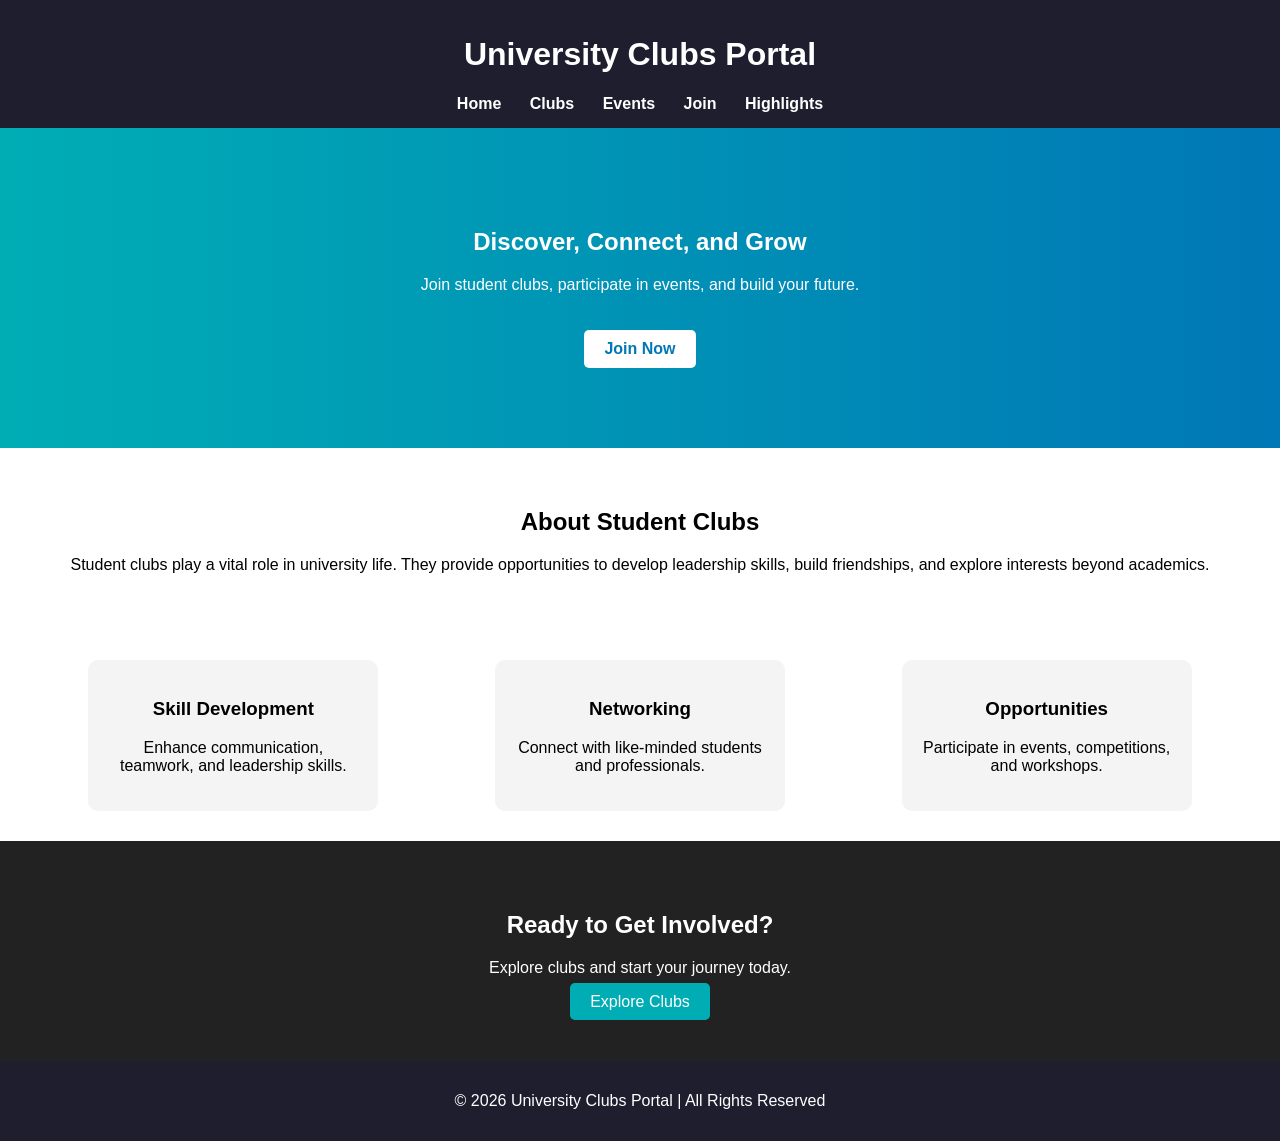
<file: src/index.html>
<!DOCTYPE html>
<html lang="en">
<head>
  <meta charset="UTF-8">
  <title>University Clubs Portal</title>
  <link rel="stylesheet" href="../styles/styles.css">
</head>
<body>

  <!-- Header -->
  <header>
    <h1>University Clubs Portal</h1>
    <nav>
      <a href="index.html">Home</a>
      <a href="clubs.html">Clubs</a>
      <a href="events.html">Events</a>
      <a href="join.html">Join</a>
      <a href="highlights.html">Highlights</a>
    </nav>
  </header>

  <!-- Hero Section -->
  <section class="hero">
    <h2>Discover, Connect, and Grow</h2>
    <p>Join student clubs, participate in events, and build your future.</p>
    <a href="join.html" class="btn">Join Now</a>
  </section>

  <!-- About Section -->
  <section class="about">
    <h2>About Student Clubs</h2>
    <p>
      Student clubs play a vital role in university life. They provide opportunities 
      to develop leadership skills, build friendships, and explore interests beyond academics.
    </p>
  </section>

  <!-- Benefits Section -->
  <section class="features">
    <div class="card">
      <h3>Skill Development</h3>
      <p>Enhance communication, teamwork, and leadership skills.</p>
    </div>

    <div class="card">
      <h3>Networking</h3>
      <p>Connect with like-minded students and professionals.</p>
    </div>

    <div class="card">
      <h3>Opportunities</h3>
      <p>Participate in events, competitions, and workshops.</p>
    </div>
  </section>

  <!-- Call To Action -->
  <section class="cta">
    <h2>Ready to Get Involved?</h2>
    <p>Explore clubs and start your journey today.</p>
    <a href="clubs.html" class="btn">Explore Clubs</a>
  </section>

  <!-- Footer -->
  <footer>
    <p>© 2026 University Clubs Portal | All Rights Reserved</p>
  </footer>

</body>
</html>
</file>
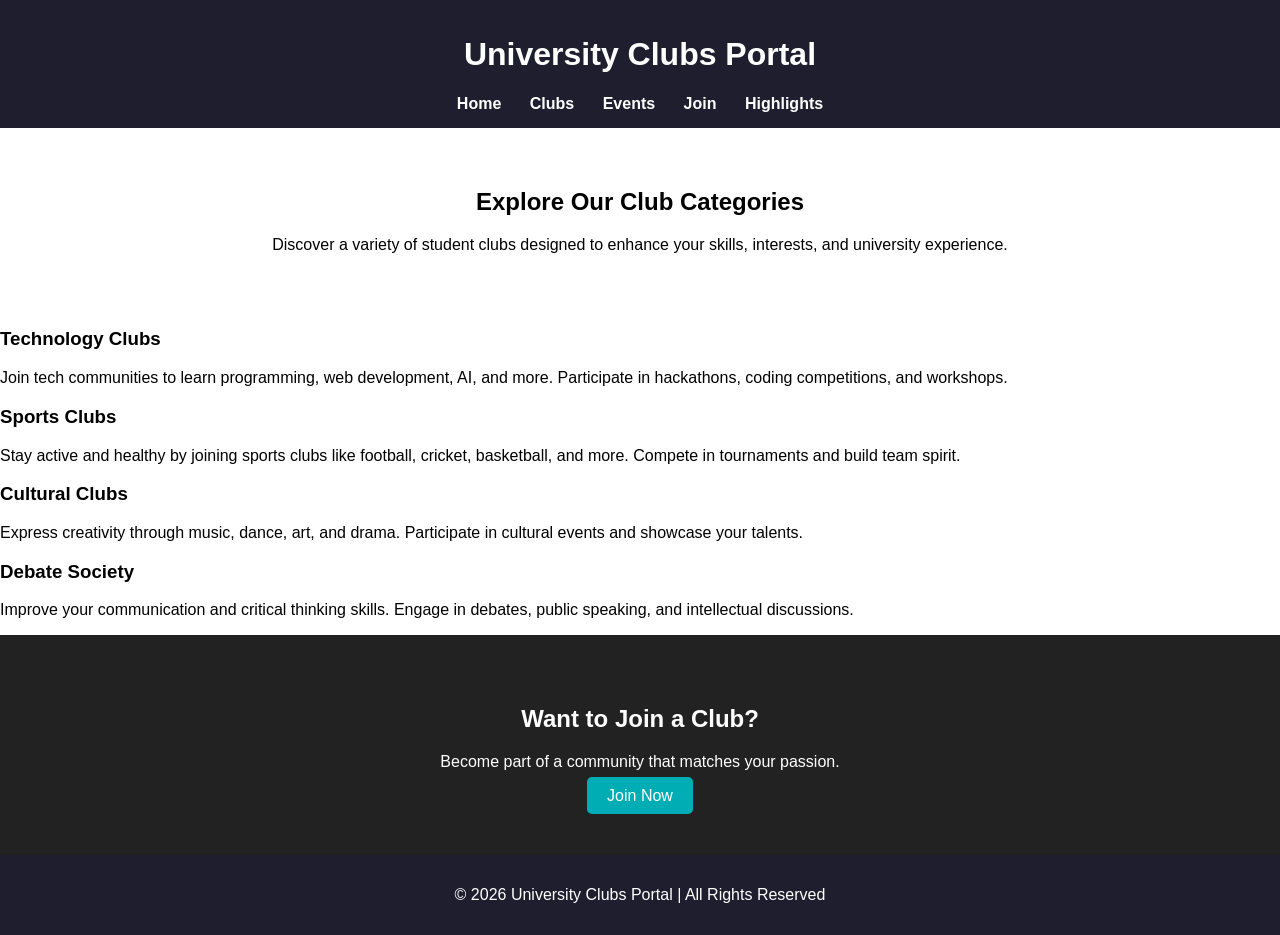
<file: src/clubs.html>
<!DOCTYPE html>
<html lang="en">
<head>
  <meta charset="UTF-8">
  <title>Clubs - University Clubs Portal</title>
  <link rel="stylesheet" href="../styles/styles.css">
</head>
<body>

  <!-- Header -->
  <header>
    <h1>University Clubs Portal</h1>
    <nav>
      <a href="index.html">Home</a>
      <a href="clubs.html">Clubs</a>
      <a href="events.html">Events</a>
      <a href="join.html">Join</a>
      <a href="highlights.html">Highlights</a>
    </nav>
  </header>

  <!-- Page Intro -->
  <section class="about">
    <h2>Explore Our Club Categories</h2>
    <p>
      Discover a variety of student clubs designed to enhance your skills, 
      interests, and university experience.
    </p>
  </section>

  <!-- Clubs Section -->
  <section class="clubs">

    <!-- Technology Club -->
    <div class="club-card">
      <h3>Technology Clubs</h3>
      <p>
        Join tech communities to learn programming, web development, AI, and more. 
        Participate in hackathons, coding competitions, and workshops.
      </p>
    </div>

    <!-- Sports Club -->
    <div class="club-card">
      <h3>Sports Clubs</h3>
      <p>
        Stay active and healthy by joining sports clubs like football, cricket, 
        basketball, and more. Compete in tournaments and build team spirit.
      </p>
    </div>

    <!-- Cultural Club -->
    <div class="club-card">
      <h3>Cultural Clubs</h3>
      <p>
        Express creativity through music, dance, art, and drama. Participate in 
        cultural events and showcase your talents.
      </p>
    </div>

    <!-- Debate Society -->
    <div class="club-card">
      <h3>Debate Society</h3>
      <p>
        Improve your communication and critical thinking skills. Engage in debates, 
        public speaking, and intellectual discussions.
      </p>
    </div>

  </section>

  <!-- Call To Action -->
  <section class="cta">
    <h2>Want to Join a Club?</h2>
    <p>Become part of a community that matches your passion.</p>
    <a href="join.html" class="btn">Join Now</a>
  </section>

  <!-- Footer -->
  <footer>
    <p>© 2026 University Clubs Portal | All Rights Reserved</p>
  </footer>

</body>
</html>
</file>
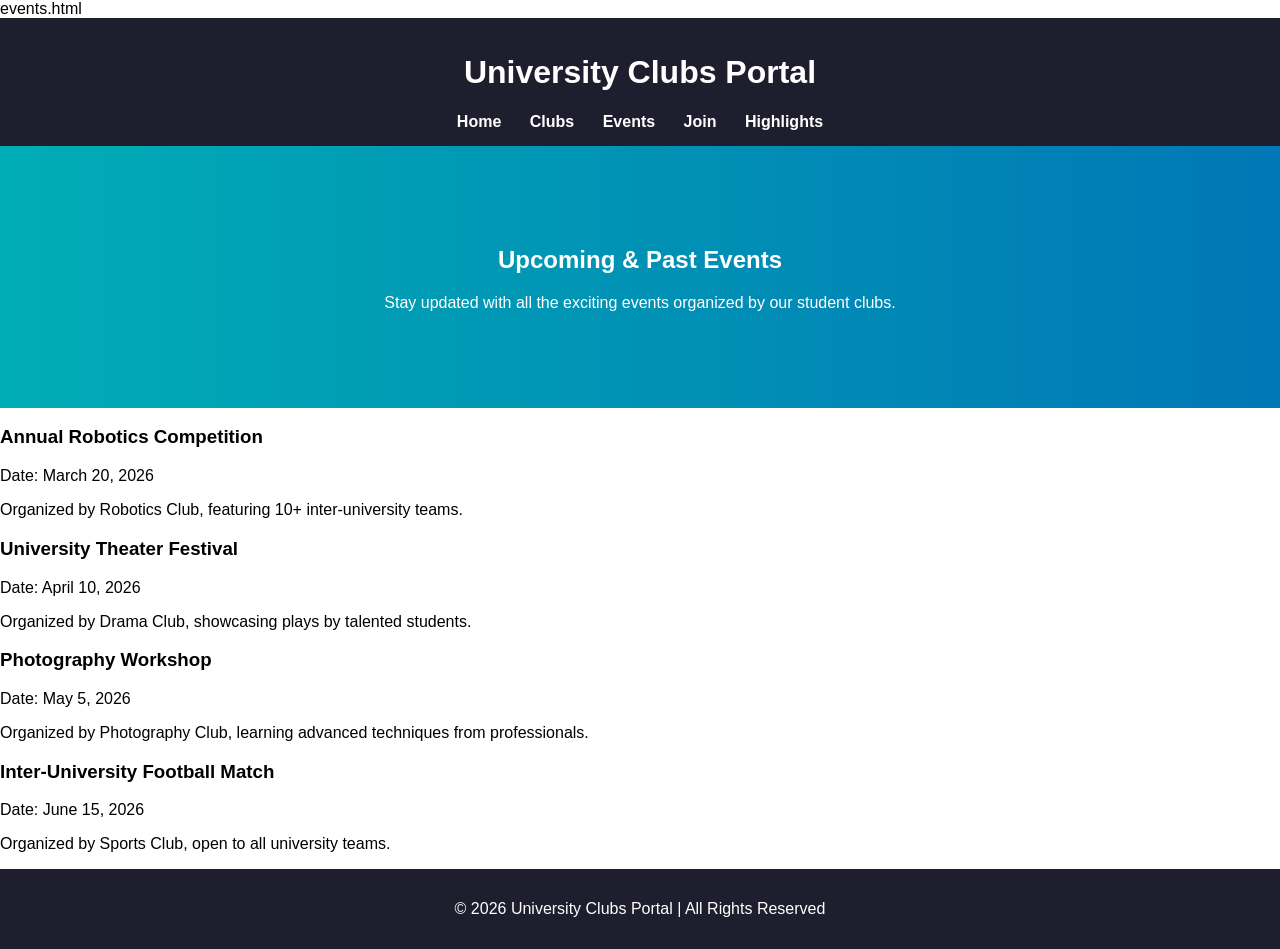
<file: src/events.html>
events.html
<!DOCTYPE html>
<html lang="en">
<head>
  <meta charset="UTF-8">
  <title>Club Events</title>
  <link rel="stylesheet" href="../styles/styles.css">
</head>
<body>

  <!-- Header -->
  <header>
    <h1>University Clubs Portal</h1>
    <nav>
      <a href="index.html">Home</a>
      <a href="clubs.html">Clubs</a>
      <a href="events.html">Events</a>
      <a href="join.html">Join</a>
      <a href="highlights.html">Highlights</a>
    </nav>
  </header>

  <!-- Hero Section -->
  <section class="hero">
    <h2>Upcoming & Past Events</h2>
    <p>Stay updated with all the exciting events organized by our student clubs.</p>
  </section>

  <!-- Events Section -->
  <section class="events">
    <div class="event-card">
      <h3>Annual Robotics Competition</h3>
      <p>Date: March 20, 2026</p>
      <p>Organized by Robotics Club, featuring 10+ inter-university teams.</p>
    </div>
    <div class="event-card">
      <h3>University Theater Festival</h3>
      <p>Date: April 10, 2026</p>
      <p>Organized by Drama Club, showcasing plays by talented students.</p>
    </div>
    <div class="event-card">
      <h3>Photography Workshop</h3>
      <p>Date: May 5, 2026</p>
      <p>Organized by Photography Club, learning advanced techniques from professionals.</p>
    </div>
    <div class="event-card">
      <h3>Inter-University Football Match</h3>
      <p>Date: June 15, 2026</p>
      <p>Organized by Sports Club, open to all university teams.</p>
    </div>
  </section>

  <!-- Footer -->
  <footer>
    <p>© 2026 University Clubs Portal | All Rights Reserved</p>
  </footer>

</body>
</html>
</file>
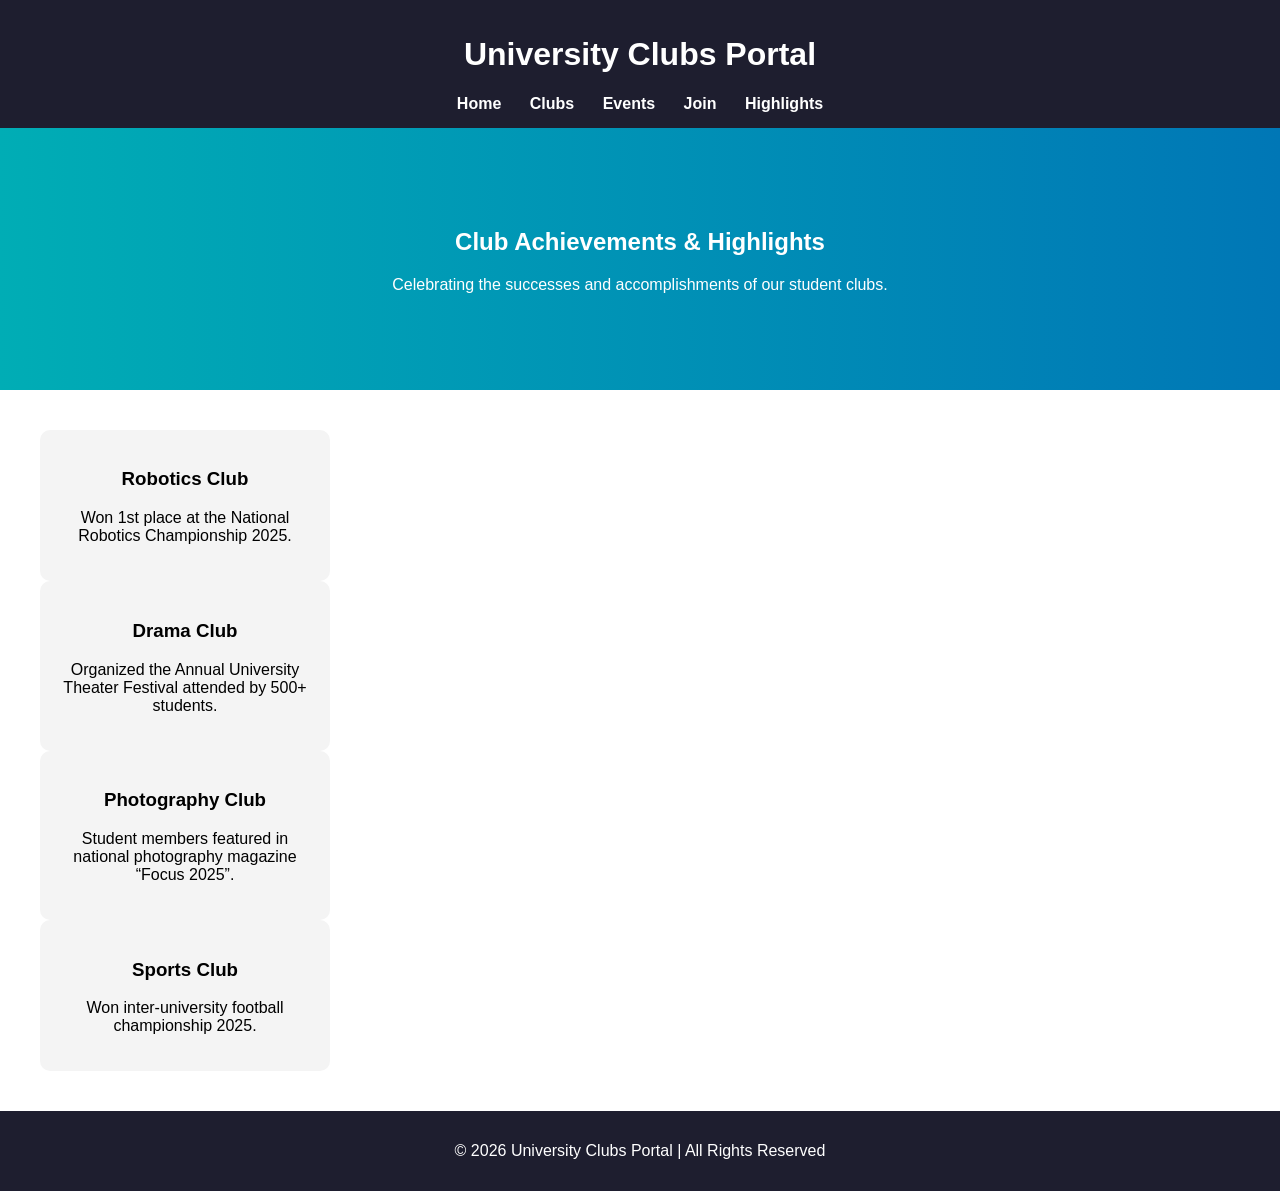
<file: src/highlights.html>
<!DOCTYPE html>
<html lang="en">
<head>
  <meta charset="UTF-8">
  <title>Club Highlights</title>
  <link rel="stylesheet" href="../styles/styles.css">
</head>
<body>

  <!-- Header -->
  <header>
    <h1>University Clubs Portal</h1>
    <nav>
      <a href="index.html">Home</a>
      <a href="clubs.html">Clubs</a>
      <a href="events.html">Events</a>
      <a href="join.html">Join</a>
      <a href="highlights.html">Highlights</a>
    </nav>
  </header>

  <!-- Hero Section -->
  <section class="hero">
    <h2>Club Achievements & Highlights</h2>
    <p>Celebrating the successes and accomplishments of our student clubs.</p>
  </section>

  <!-- Highlights Section -->
  <section class="highlights">
    <div class="card">
      <h3>Robotics Club</h3>
      <p>Won 1st place at the National Robotics Championship 2025.</p>
    </div>
    <div class="card">
      <h3>Drama Club</h3>
      <p>Organized the Annual University Theater Festival attended by 500+ students.</p>
    </div>
    <div class="card">
      <h3>Photography Club</h3>
      <p>Student members featured in national photography magazine “Focus 2025”.</p>
    </div>
    <div class="card">
      <h3>Sports Club</h3>
      <p>Won inter-university football championship 2025.</p>
    </div>
  </section>

  <!-- Footer -->
  <footer>
    <p>© 2026 University Clubs Portal | All Rights Reserved</p>
  </footer>

</body>
</html>
</file>
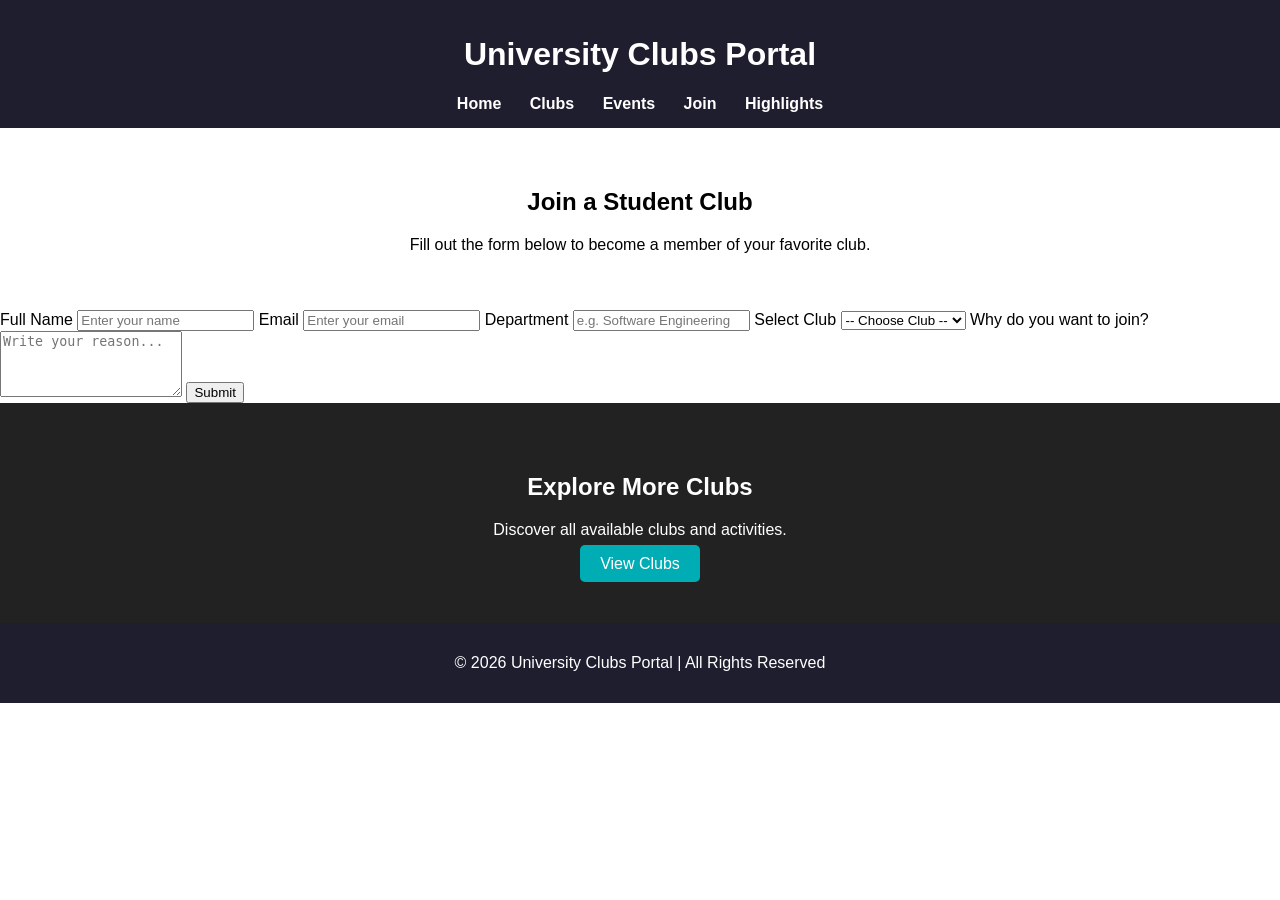
<file: src/join.html>
<!DOCTYPE html>
<html lang="en">
<head>
  <meta charset="UTF-8">
  <title>Join a Club - University Clubs Portal</title>
  <link rel="stylesheet" href="../styles/styles.css">
</head>
<body>

  <!-- Header -->
  <header>
    <h1>University Clubs Portal</h1>
    <nav>
      <a href="index.html">Home</a>
      <a href="clubs.html">Clubs</a>
      <a href="events.html">Events</a>
      <a href="join.html">Join</a>
      <a href="highlights.html">Highlights</a>
    </nav>
  </header>

  <!-- Join Section -->
  <section class="about">
    <h2>Join a Student Club</h2>
    <p>Fill out the form below to become a member of your favorite club.</p>
  </section>

  <!-- Form Section -->
  <section class="join-form">
    <form>

      <label>Full Name</label>
      <input type="text" placeholder="Enter your name" required>

      <label>Email</label>
      <input type="email" placeholder="Enter your email" required>

      <label>Department</label>
      <input type="text" placeholder="e.g. Software Engineering" required>

      <label>Select Club</label>
      <select required>
        <option value="">-- Choose Club --</option>
        <option>Technology Club</option>
        <option>Sports Club</option>
        <option>Cultural Club</option>
        <option>Debate Society</option>
      </select>

      <label>Why do you want to join?</label>
      <textarea rows="4" placeholder="Write your reason..." required></textarea>

      <button type="submit">Submit</button>

    </form>
  </section>

  <!-- Call To Action -->
  <section class="cta">
    <h2>Explore More Clubs</h2>
    <p>Discover all available clubs and activities.</p>
    <a href="clubs.html" class="btn">View Clubs</a>
  </section>

  <!-- Footer -->
  <footer>
    <p>© 2026 University Clubs Portal | All Rights Reserved</p>
  </footer>

</body>
</html>
</file>
<file: styles/styles.css>
/* Home Page CSS */
body {
  margin: 0;
  font-family: Arial, sans-serif;
}

/* Header */
header {
  background: #1e1e2f;
  color: white;
  padding: 15px;
  text-align: center;
}

nav a {
  color: white;
  margin: 0 12px;
  text-decoration: none;
  font-weight: bold;
}

nav a:hover {
  color: #00adb5;
}

/* Hero */
.hero {
  background: linear-gradient(to right, #00adb5, #0077b6);
  color: white;
  text-align: center;
  padding: 80px 20px;
}

.hero .btn {
  display: inline-block;
  margin-top: 20px;
  padding: 10px 20px;
  background: white;
  color: #0077b6;
  text-decoration: none;
  border-radius: 5px;
  font-weight: bold;
}

/* About */
.about {
  padding: 40px;
  text-align: center;
}

/* Features */
.features {
  display: flex;
  justify-content: space-around;
  padding: 30px;
}

.card {
  background: #f4f4f4;
  padding: 20px;
  width: 25%;
  border-radius: 10px;
  text-align: center;
  transition: 0.3s;
}

.card:hover {
  transform: scale(1.05);
  background: #e0e0e0;
}

/* CTA */
.cta {
  text-align: center;
  padding: 50px;
  background: #222;
  color: white;
}

.cta .btn {
  background: #00adb5;
  color: white;
  padding: 10px 20px;
  text-decoration: none;
  border-radius: 5px;
}

/* Footer */
footer {
  text-align: center;
  padding: 15px;
  background: #1e1e2f;
  color: white;
}
@media (max-width: 768px) {

  nav {
    display: block;
    margin-top: 10px;
  }

  .features {
    flex-direction: column;
    align-items: center;
  }

  .card {
    width: 80%;
    margin-bottom: 20px;
  }

  .hero {
    padding: 40px 15px;
  }
}

/* Highlights Section */
.highlights {
  padding: 40px;
  text-align: center;
}

.cards {
  display: flex;
  gap: 20px;
  flex-wrap: wrap;
  justify-content: center;
}

.card {
  background: #f4f4f4;
  padding: 20px;
  width: 250px;
  border-radius: 10px;
  transition: 0.3s;
}

.card:hover {
  transform: scale(1.05);
}

/* ✅ MEDIA QUERY (VERY IMPORTANT FOR MARKS) */
@media (max-width: 768px) {
  .cards {
    flex-direction: column;
    align-items: center;
  }

  .card {
    width: 90%;
  }
}
</file>
